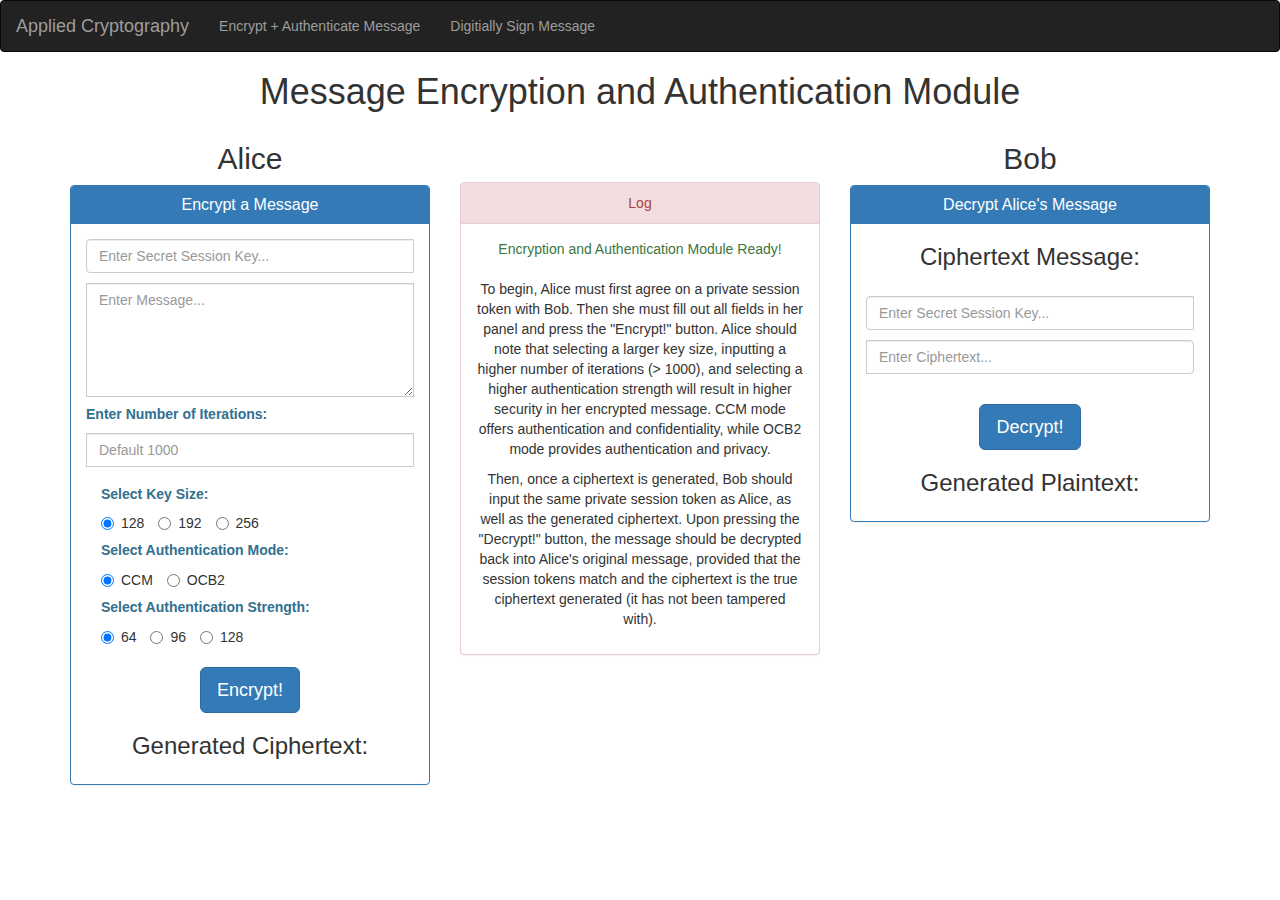
<file: index.html>
<head>
  <link rel="stylesheet" type="text/css" href="proj_style.css">
  <link rel="stylesheet" href="https://maxcdn.bootstrapcdn.com/bootstrap/3.3.7/css/bootstrap.min.css">
  <script src="https://ajax.googleapis.com/ajax/libs/jquery/3.3.1/jquery.min.js"></script>
  <script src="https://maxcdn.bootstrapcdn.com/bootstrap/3.3.7/js/bootstrap.min.js"></script>
  <script src="crypto.js"></script>
  <script type="text/javascript" src="sjcl.js"></script>

    <style>
        .input-group .form-control {
            margin-bottom: 10px;
        }
    </style>
</head>
<body>
    <nav class="navbar navbar-inverse">
      <div class="container-fluid">
        <div class="navbar-header">
            <ul class="nav navbar-nav">
            <li><a class="navbar-brand" href="#">Applied Cryptography</a></li>
            <li ><a href="index.html">Encrypt + Authenticate Message</a></li>
            <li ><a href="index_temp.html">Digitially Sign Message</a></li>
          </ul>
        </div>
      </div>
    </nav>



    <h1 align="center">Message Encryption and Authentication Module</h1>
    <div class="container">

        <div class="row" align="center">
            <div id="alice" class="col-sm-12 col-md-4">
                <h2> Alice </h2>
                <div class="panel panel-primary">
                  <div class="panel-heading">
                    <h3 class="panel-title">Encrypt a Message</h3>
                  </div>
                  <div class="panel-body">
                        <div class="input-group">
                            <input type="password" id="passphrase" class="form-control" placeholder="Enter Secret Session Key...">
                            <textarea type="text" id="plaintext" class="form-control" placeholder="Enter Message..." rows="5"></textarea>
                            <h5 class="text-info" align="left"><b>Enter Number of Iterations: </b></h5>
                            <input type="numeric" id="iterations" class="form-control" placeholder="Default 1000">

                            <div class="col-sm-12" align="left">
                            <h5 class="text-info"><b>Select Key Size: </b></h5>

                                <label class="radio-inline" for="ks128">
                                <input name="keysize" type="radio" id="ks128" value="128" checked>128</label>


                                <label class="radio-inline" for="ks192">
                                <input name="keysize" type="radio" id="ks192" value="192">192</label>

                                <label class="radio-inline" for="ks256">
                                <input name="keysize" type="radio" id="ks256" value="256">256</label>

                            </div>

                            <div class="col-sm-12" align="left">
                            <h5 class="text-info"><b>Select Authentication Mode: </b></h5>

                                <label class="radio-inline" for="ccm">
                                <input name="authmode" type="radio" id="ccm" value="ccm" checked>CCM</label>


                                <label class="radio-inline" for="ocb2">
                                <input name="authmode" type="radio" id="ocb2" value="ocb2">OCB2</label>

                            </div>

                            <div class="col-sm-12" align="left">
                            <h5 class="text-info"><b>Select Authentication Strength: </b></h5>
                                <label class="radio-inline" for="tag64">
                                <input name="tag" type="radio" id="tag64" value="64" checked>64
                                </label>

                                <label class="radio-inline" for="tag96">
                                <input name="tag" type="radio" id="tag96" value="96">96</label>


                                <label class="radio-inline" for="tag128">
                                <input name="tag" type="radio" id="tag128" value="128">128</label>

                                </br></br>

                            </div>
                          <span class="form-check">
                            <button id="encryption" class="btn btn-primary btn-lg" type="button">Encrypt!</button>
                          </span>
                        </div><!-- /input-group -->

                        <h3>Generated Ciphertext: </h3>
                        <p id="ciphertext"></p>
                  </div>
                </div> <!-- end top panel -->

            </div> <!-- End Alice-->


            <div class="col-sm-12 col-md-4" align="center">
              <br> <br> <br>
                  <div class="panel panel-danger">
                    <div class="panel-heading">Log</div>
                    <div id='log' class="panel-body">
                      <span class='text-success'> Encryption and Authentication Module Ready! </span> <br><br>
                        <p>To begin, Alice must first agree on a private session token with Bob. Then she must fill out all
                          fields in her panel and press the "Encrypt!" button. Alice should note that selecting a larger key size, inputting
                          a higher number of iterations (> 1000), and selecting a higher authentication strength will result in higher
                          security in her encrypted message. CCM mode offers authentication and confidentiality, while OCB2 mode provides authentication and privacy.
                      </p>
                        <p> Then, once a ciphertext is generated, Bob should input the same private session token as Alice, as well as the
                            generated ciphertext. Upon pressing the "Decrypt!" button, the message should be decrypted back into Alice's
                            original message, provided that the session tokens match and the ciphertext is the true ciphertext generated (it has
                            not been tampered with).
                        </p>
                    </div>
                  </div>
              </div>



            <div id="bob" class="col-sm-12 col-md-4">
                <h2> Bob </h2>
                <div class="panel panel-primary">
                    <div class="panel-heading">
                        <h3 class="panel-title">Decrypt Alice's Message</h3>
                    </div>

                    <h3>Ciphertext Message: </h3>
                    <p id="messageFromAlice"></p>

                    <div class="panel-body">
                        <div class="input-group">
                            <input type="password" id="bobPassphrase" class="form-control" placeholder="Enter Secret Session Key...">
                            <input type="text" id="bobCiphertext" class="form-control" placeholder="Enter Ciphertext...">
                        </div><!-- /input-group -->
                        <span class="form-check">
                          </br>
                            <button id="decryption" class="btn btn-primary btn-lg" type="button">Decrypt!</button>
                          </span>

                        <h3>Generated Plaintext: </h3>
                        <p id="decryptedPlaintext"></p>
                  </div>
                </div>
            </div> <!-- End Bob-->
        </div>
    </div>
</body>
</file>
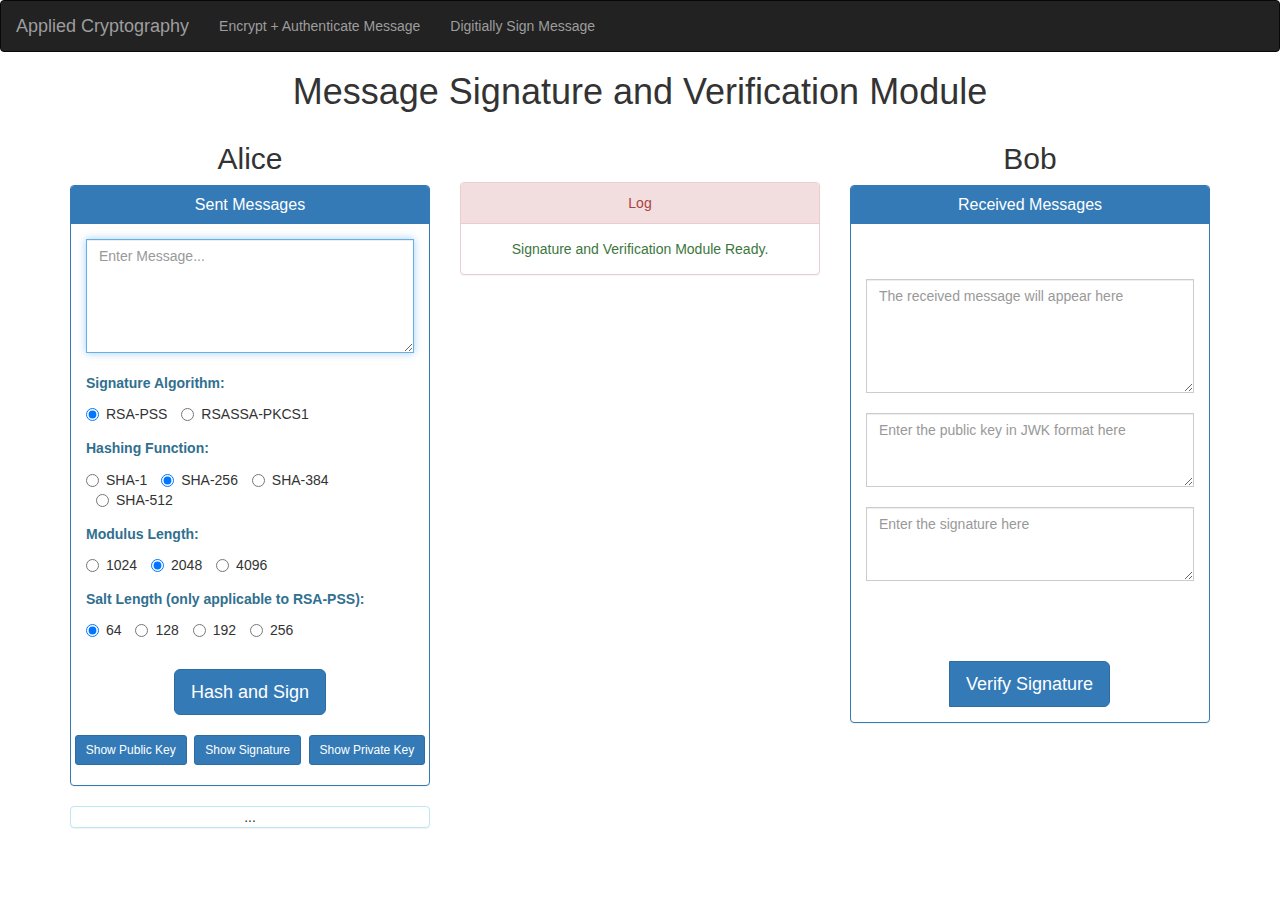
<file: index_temp.html>
<head>
  <link rel="stylesheet" href="https://maxcdn.bootstrapcdn.com/bootstrap/3.3.7/css/bootstrap.min.css">
  <link rel="stylesheet" type="text/css" href="proj_style.css">
  <script src="https://ajax.googleapis.com/ajax/libs/jquery/3.3.1/jquery.min.js"></script>
  <script src="https://maxcdn.bootstrapcdn.com/bootstrap/3.3.7/js/bootstrap.min.js"></script>
  <script data-main="scripts/crypto_main.js" src="scripts/require.js"></script>
</head>

<body>
    <nav class="navbar navbar-inverse">
      <div class="container-fluid">
        <div class="navbar-header">
          <a class="navbar-brand">Applied Cryptography</a>
        </div>
        <div class="collapse navbar-collapse" id="myNavbar">
          <ul class="nav navbar-nav">
            <li ><a href="index.html">Encrypt + Authenticate Message</a></li>
            <li ><a href="index_temp.html">Digitially Sign Message</a></li>
          </ul>
        </div>
      </div>
    </nav>

    <h1 align="center">Message Signature and Verification Module</h1>
    <div class="container">
        <div class="row" align="center">
            <div id="alice" class="col-sm-8 col-md-4">
                <h2> Alice </h2>
                <div class="panel panel-primary">
                  <div class="panel-heading">
                    <h3 class="panel-title">Sent Messages</h3>
                  </div>
                  <div id="alice-panel" class="panel-body">
                        <div class="input-group col-sm-12">
                          <textarea id="alice-input" type="text"  class="form-control" placeholder="Enter Message..." rows='5' required autofocus></textarea>
                       </div><!-- /input-group -->

                        <div class="col-sm-18" align="left">
                        </br>
                          <p class="text-info"><b>Signature Algorithm:</b></p>
                        <form>
                          <label class="radio-inline">
                              <input type="radio" name="alg-selection" value="RSA-PSS" checked>RSA-PSS
                          </label>
                          <label class="radio-inline">
                              <input type="radio" name="alg-selection" value="RSASSA-PKCS1-v1_5">RSASSA-PKCS1
                          </label>
                        </form>
                      </div>

                      <div class="col-sm-24" align="left">
                        <p class="text-info"> <b>Hashing Function:</b></p>
                      <form>
                        <label class="radio-inline">
                            <input type="radio" name="hash-selection" value="SHA-1">SHA-1
                        </label>
                        <label class="radio-inline">
                            <input type="radio" name="hash-selection" value="SHA-256" checked>SHA-256
                        </label>
                        <label class="radio-inline">
                            <input type="radio" name="hash-selection" value="SHA-384">SHA-384
                        </label>
                        <label class="radio-inline">
                            <input type="radio" name="hash-selection" value="SHA-512">SHA-512
                        </label>
                      </form>
                    </div>


                    <div class="col-sm-18" align="left">
                      <p class="text-info"> <b>Modulus Length:</b></p>
                    <form>
                      <label class="radio-inline">
                          <input type="radio" name="mod-selection" value="1024">1024
                      </label>
                      <label class="radio-inline">
                          <input type="radio" name="mod-selection" value="2048" checked>2048
                      </label>
                      <label class="radio-inline">
                          <input type="radio" name="mod-selection" value="4096">4096
                      </label>
                    </form>
                  </div>


                  <div class="col-sm-18" align="left">
                    <p class="text-info"> <b>Salt Length (only applicable to RSA-PSS):</b></p>
                  <form>
                    <label class="radio-inline">
                        <input type="radio" name="salt-selection" value="64" checked> 64
                    </label>
                    <label class="radio-inline">
                        <input type="radio" name="salt-selection" value="128">128
                    </label>
                    <label class="radio-inline">
                        <input type="radio" name="salt-selection" value="192">192
                    </label>
                    <label class="radio-inline">
                        <input type="radio" name="salt-selection" value="256">256
                    </label>
                  </form>
                </div>
              </div>




              <span id="alice-input-button"  class="input-group-btn">
                  <button id="sign-button" class="btn btn-primary btn-lg" type="button">Hash and Sign</button>
                </span>
              </br>
              <span id="publickey-button"  class="input-group-btn">
                <button class="btn btn-primary btn-sm" type="button">Show Public Key</button>
              </span>
              <span id="show-signature-button"  class="input-group-btn">
                <button class="btn btn-primary btn-sm" type="button">Show Signature</button>
              </span>
              <span  class="input-group-btn">
                <button id="privatekey-button" class="btn btn-primary btn-sm" type="button">Show Private Key</button>
              </span>
              </br>

            </div> <!-- end top panel -->

                <div class="panel panel-info">...</div>
            </div> <!-- End Alice-->



              <div class="col-sm-8 col-md-4" align="center">
              </br> </br> </br>
                  <div class="panel panel-danger">
                    <div class="panel-heading">Log</div>
                    <div class="panel-body">
                      <span id='log' class='text-success'> Signature and Verification Module Ready.
                      </span>
                    </div>
                  </div>
              </div>

            <div id="bob" class="col-sm-8 col-md-4">
                <h2> Bob </h2>
                <div class="panel panel-primary">
                  <div class="panel-heading">
                    <h3 class="panel-title">Received Messages</h3>
                  </div>
                  <div id="bob-panel" class="panel-body">
                  </br> </br>
                        <div class="input-group col-sm-12">
                        <textarea placeholder="The received message will appear here" id="bob-output" type="text" class="form-control" rows="5"></textarea>
                        </div>
                          </br>

                          <div class="input-group col-sm-12">
                          <textarea placeholder="Enter the public key in JWK format here" id="bob-publickey" type="text" class="form-control" rows="3"></textarea>
                          </div>
                          </br>

                          <div class="input-group col-sm-12">
                          <textarea placeholder="Enter the signature here" id="bob-signature" type="text" class="form-control" rows="3"></textarea>
                          </div>
                          </br> </br>  </br> </br>
                        <span class="input-group-btn">
                          <button id="verify-button" class="btn btn-primary btn-lg" type="button">Verify Signature</button>
                        </span>
                  </div>
            </div> <!-- End Bob-->
          </div>
        </div>
      </div>

      <div class="container">
        <div class="row">
          </div>
        </div>
</body>
</file>
<file: proj_style.css>
div {
    word-wrap: break-word;
}
</file>
